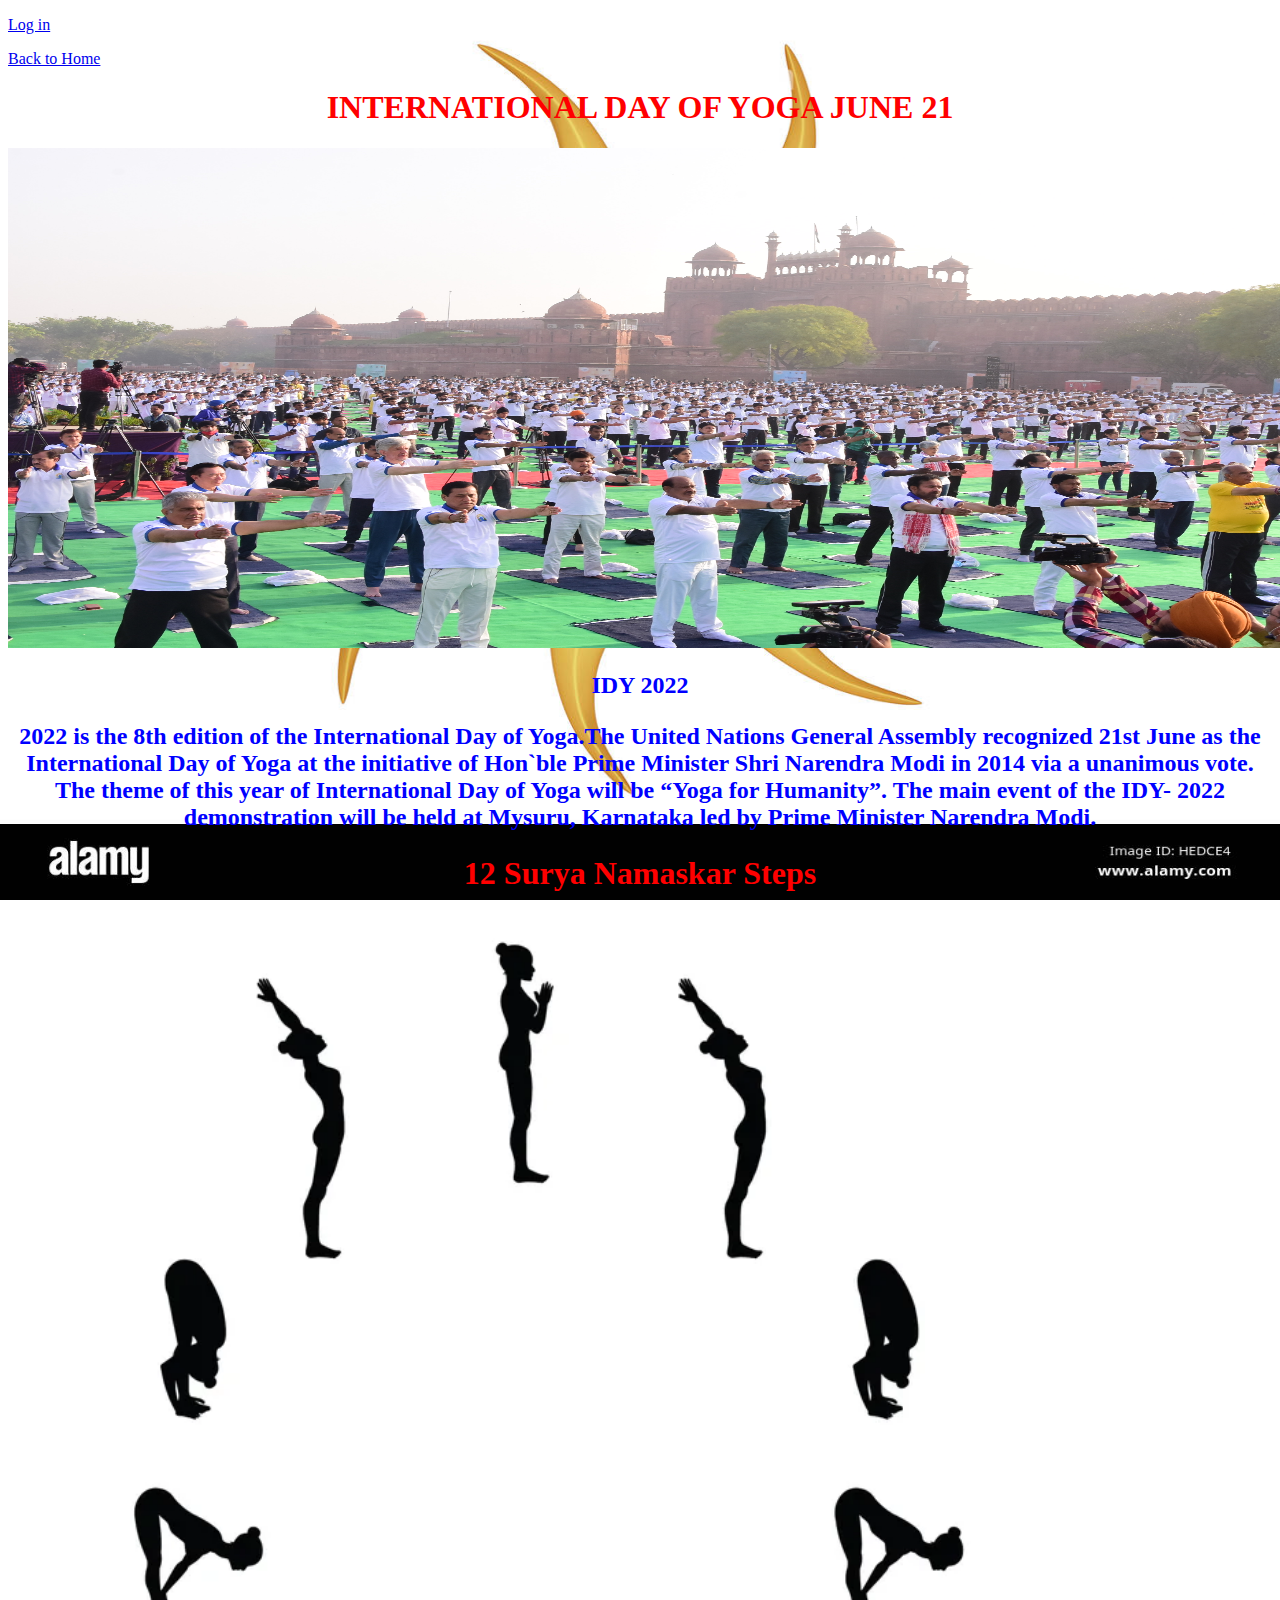
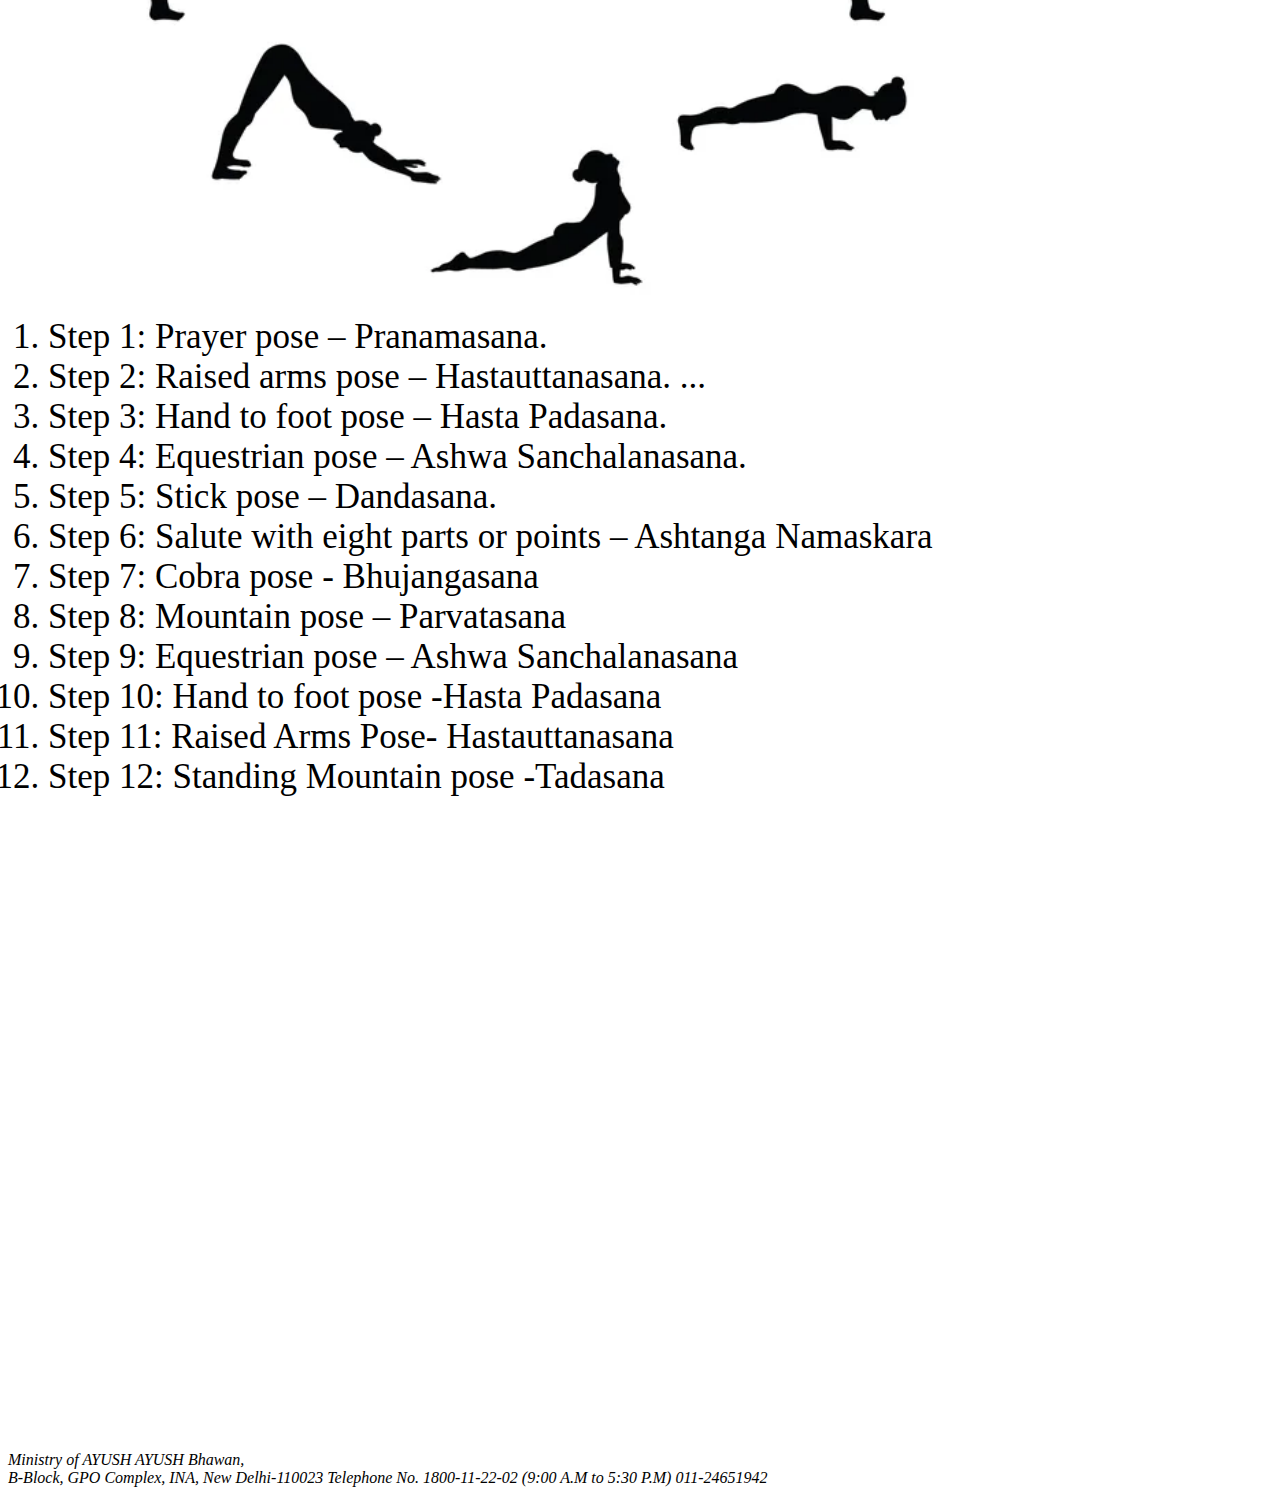
<file: index.html>
<!DOCTYPE html>
<html>

<head>
  <p><a href="login.php">Log in</a></p>

  <div class="topcorner"><a href="home.php">Back to Home</a></div>
  <title>YOGA</title>
  <style>
    h1 {
      text-align: center;
      color: red;
    }

    h2 {
      text-align: center;
      color: blue;
    }

    li {
      font-size: 35px;
    }
  </style>
  <h1>INTERNATIONAL DAY OF YOGA JUNE 21 </h1>
  <link rel="icon" type="image/x-icon" href="./images/yoga-logo.png">
  <img src="./images/banner9.jpg" alt="Banner Image" alt="./images/banner9.jpg" width="1400" height="500" class="center"
    src="./images/banner9.jpg/">

</head>

<body>

  <h2>IDY 2022
    <p text-align:center; color: blueviolet;> 2022 is the 8th edition of the International Day of Yoga.The United
      Nations General Assembly recognized 21st June as the International Day of Yoga at the initiative of Hon`ble Prime
      Minister Shri Narendra Modi in 2014 via a unanimous vote. The theme of this year of International Day of Yoga will
      be “Yoga for Humanity”.
      The main event of the IDY- 2022 demonstration will be held at Mysuru, Karnataka led by Prime Minister Narendra
      Modi.</p>
  </h2>
  <div class="My First Webpage">
    <h1>12 Surya Namaskar Steps</h1>
    <ol>
      <img src="images/Sun-Salutation-Flow-Yoga-scaled.webp" width="1000" height="1000" ALIGN=”right” />
      <li>Step 1: Prayer pose – Pranamasana.</li>

      <li>Step 2: Raised arms pose – Hastauttanasana. ...</li>

      <li>Step 3: Hand to foot pose – Hasta Padasana.</li>

      <li>Step 4: Equestrian pose – Ashwa Sanchalanasana.</li>

      <li>Step 5: Stick pose – Dandasana.</li>

      <li>Step 6: Salute with eight parts or points – Ashtanga Namaskara</li>

      <li>Step 7: Cobra pose - Bhujangasana</li>

      <li>Step 8: Mountain pose – Parvatasana</li>

      <li>Step 9: Equestrian pose – Ashwa Sanchalanasana</li>

      <li>Step 10: Hand to foot pose -Hasta Padasana</li>

      <li>Step 11: Raised Arms Pose- Hastauttanasana</li>

      <li>Step 12: Standing Mountain pose -Tadasana</li>

    </ol>


    <iframe width="560" height="315" src="https://www.youtube.com/embed/UDgH9X6mytg" title="YouTube video player"
      frameborder="0" allow="accelerometer; autoplay; clipboard-write; encrypted-media; gyroscope; picture-in-picture"
      allowfullscreen></iframe>

    <iframe width="560" height="315" src="https://www.youtube.com/embed/OB5_Jdk4PsA" title="YouTube video player"
      frameborder="0" allow="accelerometer; autoplay; clipboard-write; encrypted-media; gyroscope; picture-in-picture"
      allowfullscreen></iframe>
    <iframe width="560" height="315" src="https://www.youtube.com/embed/-ruYzFK65Sw" title="YouTube video player"
      frameborder="0" allow="accelerometer; autoplay; clipboard-write; encrypted-media; gyroscope; picture-in-picture"
      allowfullscreen></iframe>



    <iframe
      src="https://www.google.com/maps/embed?pb=!1m18!1m12!1m3!1d3888.426859614833!2d77.67566301482175!3d12.944515090873622!2m3!1f0!2f0!3f0!3m2!1i1024!2i768!4f13.1!3m3!1m2!1s0x3bae13be3df97dbd%3A0x7d53b3384ef8cf52!2sSree%20Shore&#39;s%20Icon%20Apartment%20Homes!5e0!3m2!1sen!2sin!4v1655133657308!5m2!1sen!2sin"
      width="560" height="315" style="border:0;" allowfullscreen="" loading="lazy"
      referrerpolicy="no-referrer-when-downgrade"></iframe>


    <address { display: block; font-style: italic}>
      Ministry of AYUSH AYUSH Bhawan,<br>
      B-Block, GPO Complex, INA, New Delhi-110023
      Telephone No. 1800-11-22-02 (9:00 A.M to 5:30 P.M) 011-24651942
    </address>

    <style>
      body {
        background-image: url('./images/om-symbol-3d-rendered-image-HEDCE4.jpg');
        background-repeat: no-repeat;
        background-attachment: fixed;
        background-size: 100% 100%;
      }
    </style>
</body>

</html>
</file>
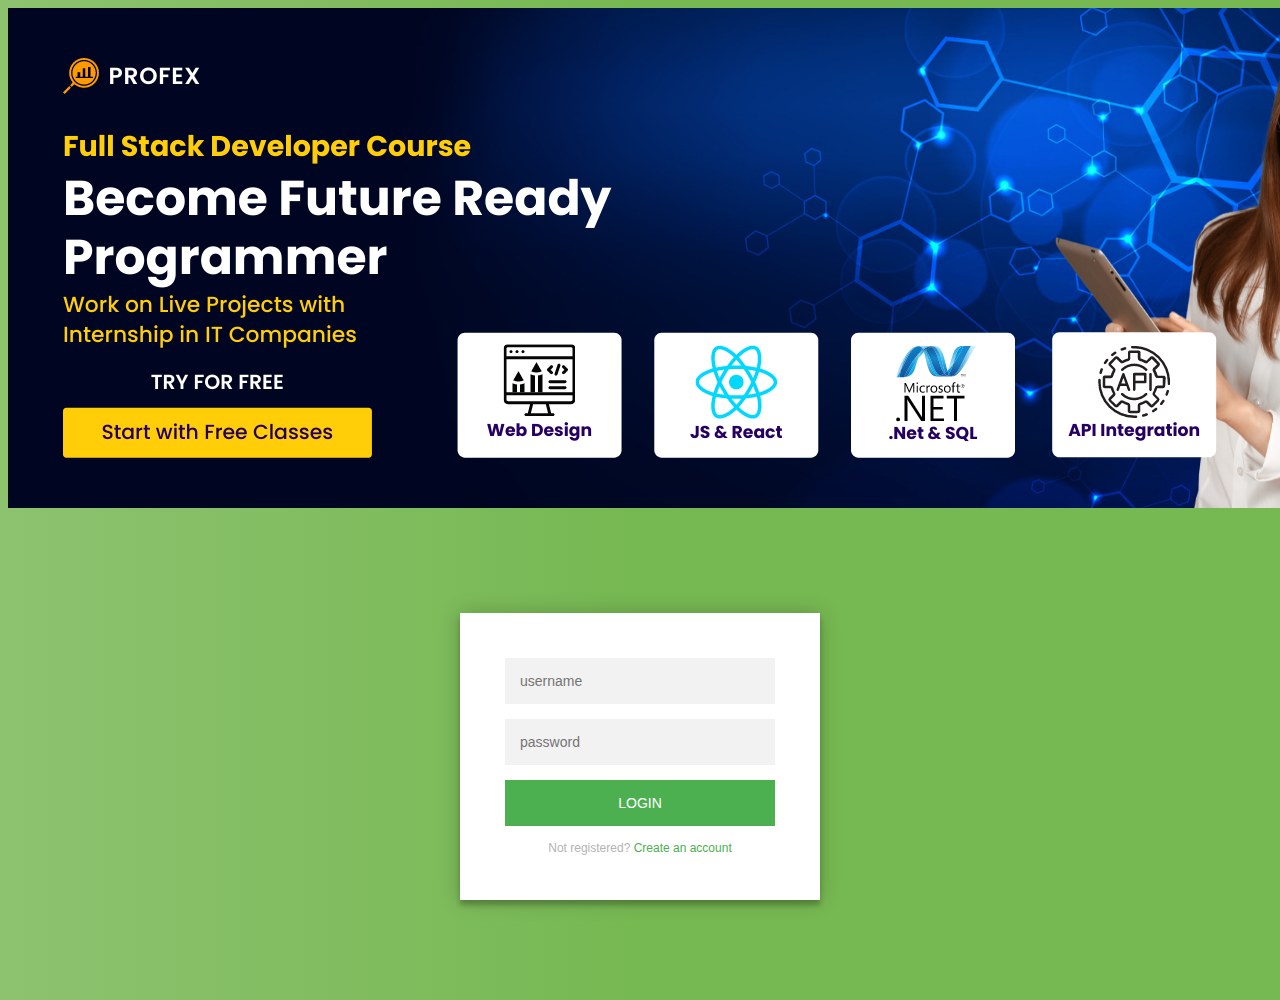
<file: index1.html>
<!DOCTYPE html>
<html>

<head>

    <link rel="stylesheet" href="index.css">

</head>

<body>


    <!-- Image Map Generated by http://www.image-map.net/ -->
    <img src="./images/BANNER IMAGE A2N.png " usemap="#image-map">

    <map name="image-map">
        <area target="_parent" alt="we design" title="we design" href="#www.a2nacademy.com" coords="453,338,594,436"
            shape="rect">
        <area target="_top" alt="Api integration" title="Api integration" href="#www.a2nacademy.com"
            coords="1097,338,1188,383,1090,426,1139,431" shape="poly">
    </map>
    <div class="login-page">
        <div class="form">
            <form class="register-form">
                <input type="text" placeholder="name" />
                <input type="password" placeholder="password" />
                <input type="text" placeholder="email address" />
                <button>create</button>
                <p class="message">Already registered? <a href="#">Sign In</a></p>
            </form>
            <form class="login-form">
                <input type="text" placeholder="username" />
                <input type="password" placeholder="password" />
                <button>login</button>
                <p class="message">Not registered? <a href="#">Create an account</a></p>
            </form>
        </div>
    </div>

</body>

</html>
</file>
<file: index.css>
#banner {
    background-image: url(mats/banner.jpg);
    width: 100%;
    height: 470px;
    background-repeat: no-repeat;
    position: relative;
    background-position: center;
    display: block;
}

@import url(https://fonts.googleapis.com/css?family=Roboto:300);

.login-page {
    width: 360px;
    padding: 8% 0 0;
    margin: auto;
}

.form {
    position: relative;
    z-index: 1;
    background: #FFFFFF;
    max-width: 360px;
    margin: 0 auto 100px;
    padding: 45px;
    text-align: center;
    box-shadow: 0 0 20px 0 rgba(0, 0, 0, 0.2), 0 5px 5px 0 rgba(0, 0, 0, 0.24);
}

.form input {
    font-family: "Roboto", sans-serif;
    outline: 0;
    background: #f2f2f2;
    width: 100%;
    border: 0;
    margin: 0 0 15px;
    padding: 15px;
    box-sizing: border-box;
    font-size: 14px;
}

.form button {
    font-family: "Roboto", sans-serif;
    text-transform: uppercase;
    outline: 0;
    background: #4CAF50;
    width: 100%;
    border: 0;
    padding: 15px;
    color: #FFFFFF;
    font-size: 14px;
    -webkit-transition: all 0.3 ease;
    transition: all 0.3 ease;
    cursor: pointer;
}

.form button:hover,
.form button:active,
.form button:focus {
    background: #43A047;
}

.form .message {
    margin: 15px 0 0;
    color: #b3b3b3;
    font-size: 12px;
}

.form .message a {
    color: #4CAF50;
    text-decoration: none;
}

.form .register-form {
    display: none;
}

.container {
    position: relative;
    z-index: 1;
    max-width: 300px;
    margin: 0 auto;
}

.container:before,
.container:after {
    content: "";
    display: block;
    clear: both;
}

.container .info {
    margin: 50px auto;
    text-align: center;
}

.container .info h1 {
    margin: 0 0 15px;
    padding: 0;
    font-size: 36px;
    font-weight: 300;
    color: #1a1a1a;
}

.container .info span {
    color: #4d4d4d;
    font-size: 12px;
}

.container .info span a {
    color: #000000;
    text-decoration: none;
}

.container .info span .fa {
    color: #EF3B3A;
}

body {
    background: #76b852;
    /* fallback for old browsers */
    background: rgb(141, 194, 111);
    background: linear-gradient(90deg, rgba(141, 194, 111, 1) 0%, rgba(118, 184, 82, 1) 50%);
    font-family: "Roboto", sans-serif;
    -webkit-font-smoothing: antialiased;
    -moz-osx-font-smoothing: grayscale;
}
</file>
